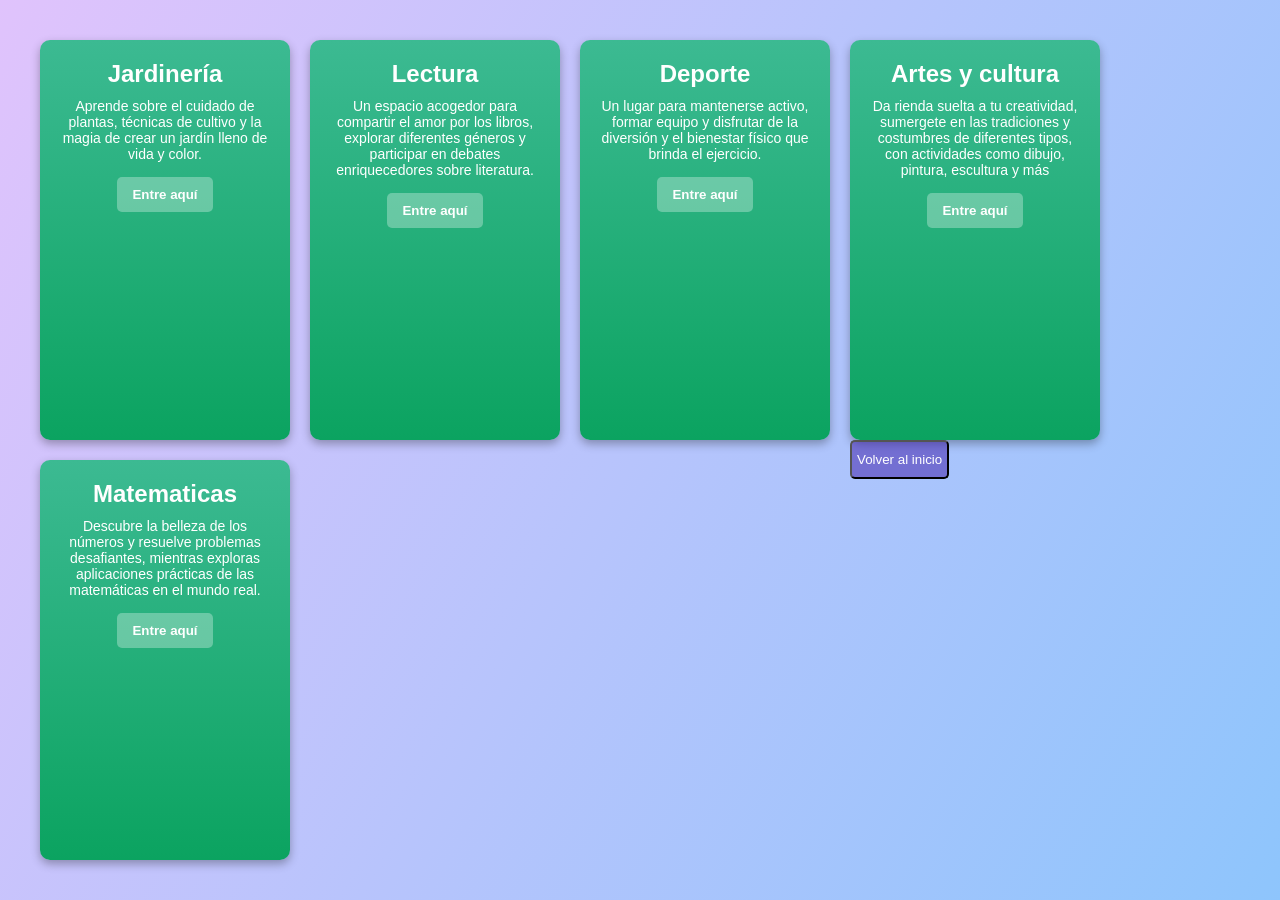
<file: clubles.html>
<!DOCTYPE html>
<html lang="en">
<head>
    <meta charset="UTF-8">
    <meta name="viewport" content="width=device-width, initial-scale=1.0">
    <title>clubes</title>
    <link rel="stylesheet" href="clube.css">
</head>
<body>

    <div class="secciones">
        <div class="carta">
            <h2>Jardinería</h2>
            <p>Aprende sobre el cuidado de plantas, técnicas de cultivo y la magia de crear un jardín lleno de vida y color.</p>
            <button>Entre aquí</button>
        </div>
        <div class="carta">
            <h2>Lectura</h2>
            <p>Un espacio acogedor para compartir el amor por los libros, 
            explorar diferentes géneros y participar en debates enriquecedores sobre literatura.</p>
            <button>Entre aquí</button>
        </div>
        <div class="carta">
            <h2>Deporte</h2>
            <p>Un lugar para mantenerse activo, formar equipo y disfrutar de la diversión y el bienestar físico que brinda el ejercicio.</p>
            <button>Entre aquí</button>
        </div>
        <div class="carta">
            <h2>Artes y cultura</h2>
            <p>Da rienda suelta a tu creatividad, sumergete en las tradiciones y costumbres de diferentes tipos, con actividades como dibujo, pintura, escultura y más</p>
            <button>Entre aquí</button>
        </div>
        <div class="carta">
            <h2>Matematicas</h2>
            <p>Descubre la belleza de los números y resuelve problemas desafiantes, mientras exploras aplicaciones prácticas de las matemáticas en el mundo real.</p>
            <button>Entre aquí</button>
        </div>
    </div>
    <div class="retun">
        <a href="Pagina.html">
            <button class="Volver">Volver al inicio</button>
          </a>
          </div>
</body>
</html>
</file>
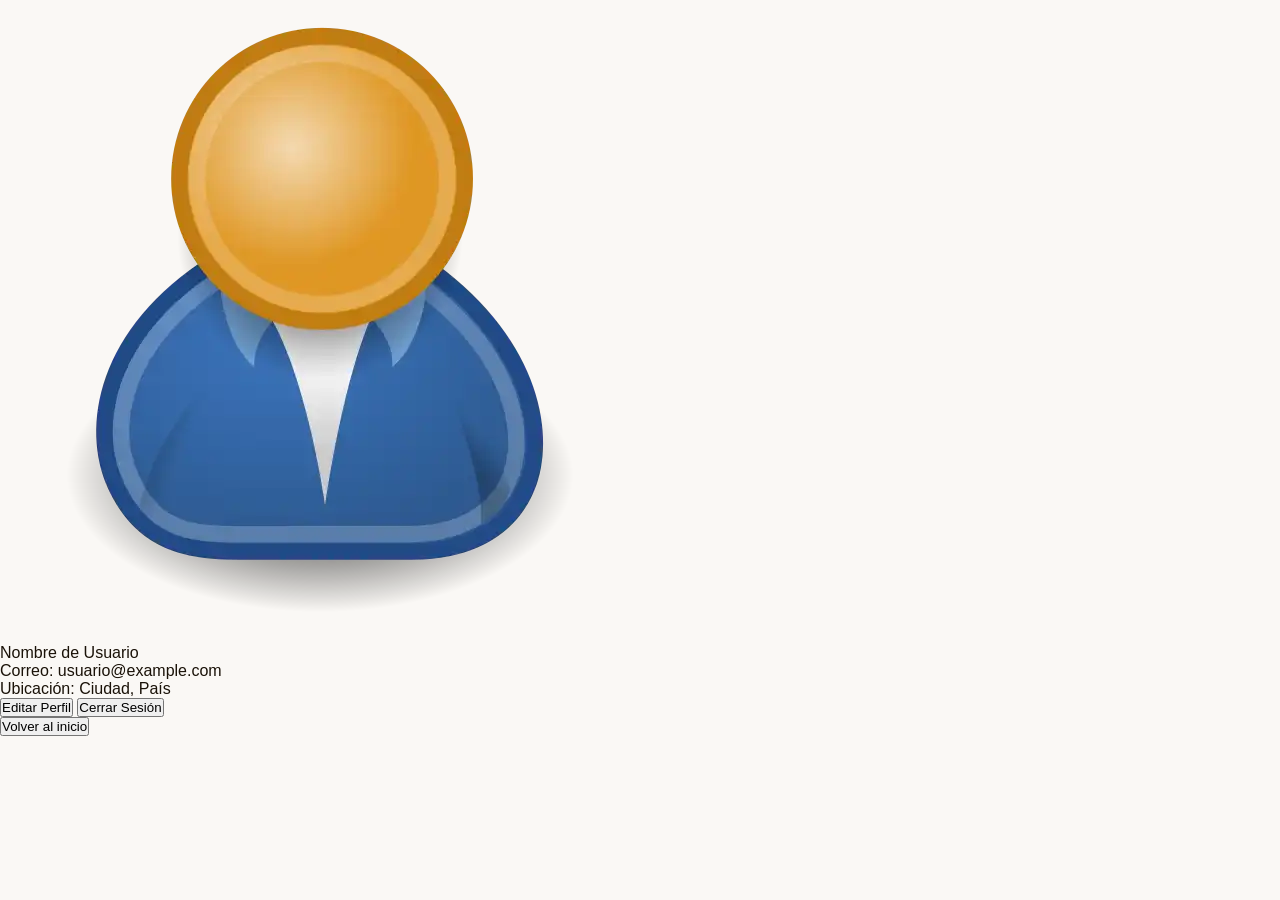
<file: Informacion.html>
<!DOCTYPE html>
<html lang="en">
<head>
    <meta charset="UTF-8">
    <meta name="viewport" content="width=device-width, initial-scale=1.0">
    <title>Perfil</title>
    <link rel="stylesheet" href="estilo.css">
</head>
<body> 

    <div class="profile-container">
        <img src="/imagen/image.webp" alt="Foto de perfil" class="profile-img">
        <div class="profile-name">Nombre de Usuario</div>
        <div class="profile-info">Correo: usuario@example.com</div>
        <div class="profile-info">Ubicación: Ciudad, País</div>
        <div class="profile-buttons">
            <button class="edit-btn">Editar Perfil</button>
            <button class="logout-btn">Cerrar Sesión</button>
        </div>
    </div>
    
    <div class="retun">
        <a href="Pagina.html">
            <button class="Volver">Volver al inicio</button>
          </a>
    
    
</div>
</body>
</html>
</file>
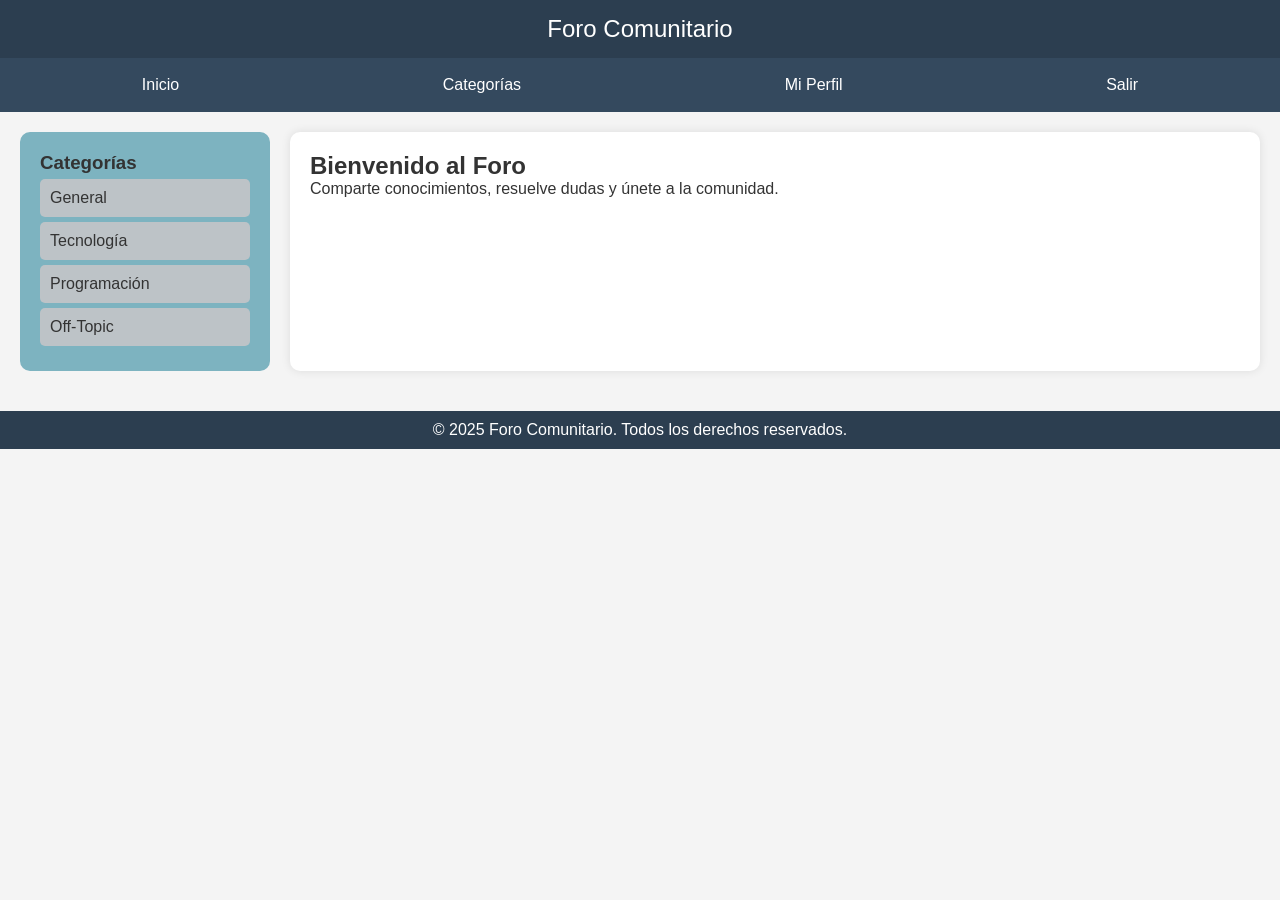
<file: prueb.html>
<html lang="es">
<head>
    <meta charset="UTF-8">
    <meta name="viewport" content="width=device-width, initial-scale=1.0">
    <title>Foro Comunitario</title>
    <style>
        * {
            margin: 0;
            padding: 0;
            box-sizing: border-box;
            font-family: Arial, sans-serif;
        }

        body {
            display: flex;
            flex-direction: column;
            background-color: #f4f4f4;
            color: #333;
        }

        header {
            background-color: #2c3e50;
            color: white;
            padding: 15px;
            text-align: center;
            font-size: 1.5rem;
        }

        nav {
            display: flex;
            justify-content: space-around;
            background-color: #34495e;
            padding: 10px;
        }

        nav a {
            color: white;
            text-decoration: none;
            padding: 8px 16px;
            transition: 0.3s;
        }

        nav a:hover {
            background-color: #1abc9c;
            border-radius: 5px;
        }

        .container {
            display: flex;
            flex-wrap: wrap;
            margin: 20px;
        }

        aside {
            flex: 1;
            max-width: 250px;
            background: #7db3c0;
            padding: 20px;
            border-radius: 10px;
        }

        aside ul {
            list-style: none;
        }

        aside ul li {
            padding: 10px;
            background: #bdc3c7;
            margin: 5px 0;
            border-radius: 5px;
            transition: 0.3s;
        }

        aside ul li:hover {
            background: #95a5a6;
        }

        main {
            flex: 3;
            background: white;
            padding: 20px;
            border-radius: 10px;
            box-shadow: 0 0 10px rgba(0, 0, 0, 0.1);
            margin-left: 20px;
        }

        footer {
            background: #2c3e50;
            color: white;
            text-align: center;
            padding: 10px;
            margin-top: 20px;
        }

        @media (max-width: 768px) {
            .container {
                flex-direction: column;
            }
            main {
                margin-left: 0;
                margin-top: 10px;
            }
        }
    </style>
</head>
<body>
    <header>
        Foro Comunitario
    </header>
    <nav>
        <a href="#">Inicio</a>
        <a href="#">Categorías</a>
        <a href="#">Mi Perfil</a>
        <a href="#">Salir</a>
    </nav>
    <div class="container">
        <aside>
            <h3>Categorías</h3>
            <ul>
                <li>General</li>
                <li>Tecnología</li>
                <li>Programación</li>
                <li>Off-Topic</li>
            </ul>
        </aside>
        <main>
            <h2>Bienvenido al Foro</h2>
            <p>Comparte conocimientos, resuelve dudas y únete a la comunidad.</p>
        </main>
    </div>
    <footer>
        &copy; 2025 Foro Comunitario. Todos los derechos reservados.
    </footer>
</body>
</html>
</file>
<file: clube.css>
* {
    margin: 0;
    padding: 0;
    box-sizing: border-box;
    font-family: Arial, sans-serif;
}

body {
    display: flex;
    justify-content: center;
    padding: 40px;
    background-image: linear-gradient(120deg, #e0c3fc 0%, #8ec5fc 100%);
    min-height: 100vh;
}

.secciones {
    display: grid;
    grid-template-columns: repeat(auto-fit, minmax(250px, 1fr));
    gap: 20px;
    max-width: 1200px;
    width: 100%;
}

.carta {
    background-image: linear-gradient(to top, #0ba360 0%, #3cba92 100%);
    backdrop-filter: blur(10px);
    padding: 20px;
    border-radius: 10px;
    text-align: center;
    color: white;
    box-shadow: 0 4px 10px rgba(0, 0, 0, 0.3);
    transition: transform 0.3s ease-in-out, box-shadow 0.3s;
}

.carta:hover {
    transform: scale(1.05);
    box-shadow: 0 8px 15px rgba(0, 0, 0, 0.4);
}

.carta h2 {
    margin-bottom: 10px;
}

.carta p {
    font-size: 14px;
    margin-bottom: 15px;
}

.carta button {
    background: rgba(255, 255, 255, 0.3);
    border: none;
    padding: 10px 15px;
    border-radius: 5px;
    cursor: pointer;
    color: white;
    font-weight: bold;
    transition: background 0.3s;
}

.carta button:hover {
    background: rgba(255, 255, 255, 0.6);
}

.Volver{
    background-color: #340ca175;
    color: white;
    padding: 10px 5px;
    border-radius: 5px;
    -webkit-border-radius: 5px;
    -moz-border-radius: 5px;
    -ms-border-radius: 5px;
    -o-border-radius: 5px;
    cursor: pointer;
}

.retun{
    width: 200px;
    height: 100px;
    position: relative;
    top: 400px;
    right: 250px;
    
}
</file>
<file: estilo.css>
:root {
  --primary: #E8520A;
  --primary-light: #FFF0E8;
  --accent: #2D9F5F;
  --accent-light: #E8F7EE;
  --gold: #F5A623;
  --bg: #FAF8F5;
  --surface: #FFFFFF;
  --text: #1A1208;
  --text-muted: #7A6E63;
  --border: rgba(0,0,0,0.08);
  --shadow: 0 4px 24px rgba(0,0,0,0.07), 0 1px 4px rgba(0,0,0,0.05);
  --shadow-hover: 0 12px 40px rgba(0,0,0,0.13), 0 4px 12px rgba(0,0,0,0.07);
  --shadow-premium: 0 20px 60px rgba(0,0,0,0.12), 0 4px 16px rgba(0,0,0,0.06);
  --radius-sm: 10px;
  --radius-md: 16px;
  --radius-lg: 22px;
  --bottom-nav-h: 72px;
  --glass-bg: rgba(255,255,255,0.75);
  --glass-border: rgba(255,255,255,0.5);
}

/* ── DARK MODE ── */
body.dark {
  --bg: #0F0F13;
  --surface: #1A1A22;
  --text: #F0EDE8;
  --text-muted: #8A8299;
  --border: rgba(255,255,255,0.08);
  --shadow: 0 4px 24px rgba(0,0,0,0.3), 0 1px 4px rgba(0,0,0,0.2);
  --shadow-hover: 0 12px 40px rgba(0,0,0,0.4), 0 4px 12px rgba(0,0,0,0.25);
  --shadow-premium: 0 20px 60px rgba(0,0,0,0.5), 0 4px 16px rgba(0,0,0,0.3);
  --primary-light: rgba(232,82,10,0.15);
  --accent-light: rgba(45,159,95,0.15);
  --glass-bg: rgba(20,20,30,0.8);
  --glass-border: rgba(255,255,255,0.08);
}

* { box-sizing: border-box; margin: 0; padding: 0; -webkit-tap-highlight-color: transparent; }
html { scroll-behavior: smooth; }

body {
  font-family: 'DM Sans', sans-serif;
  background: var(--bg);
  color: var(--text);
  min-height: 100vh;
  padding-bottom: var(--bottom-nav-h);
  overscroll-behavior-y: none;
}

/* ── HEADER GLASSMORPHISM ── */
header {
  display: flex;
  align-items: center;
  justify-content: space-between;
  padding: 10px 18px;
  background: var(--glass-bg);
  backdrop-filter: blur(16px) saturate(1.8);
  -webkit-backdrop-filter: blur(16px) saturate(1.8);
  position: sticky;
  top: 0;
  z-index: 100;
  border-bottom: 1px solid var(--glass-border);
  box-shadow: 0 2px 20px rgba(0,0,0,0.06);
  transition: background 0.3s, border-color 0.3s;
}

.header-right {
  display: flex;
  align-items: center;
  gap: 8px;
}

.header-logo {
  height: 38px;
  width: auto;
  object-fit: contain;
  display: block;
}

.avatar-btn {
  width: 36px;
  height: 36px;
  background: var(--primary-light);
  border-radius: 50%;
  border: none;
  display: flex;
  align-items: center;
  justify-content: center;
  cursor: pointer;
  color: var(--primary);
  font-size: 14px;
  transition: background 0.2s, transform 0.15s;
}
.avatar-btn:active { background: #fddcc8; transform: scale(0.92); }
.avatar-btn:focus-visible { outline: 2px solid var(--primary); outline-offset: 2px; }

/* ── DARK MODE TOGGLE ── */
.dark-toggle {
  width: 36px;
  height: 36px;
  border-radius: 50%;
  border: none;
  background: var(--primary-light);
  color: var(--primary);
  font-size: 15px;
  display: flex;
  align-items: center;
  justify-content: center;
  cursor: pointer;
  transition: background 0.2s, transform 0.2s;
  flex-shrink: 0;
}
.dark-toggle:active { transform: scale(0.88) rotate(20deg); }
.dark-toggle:focus-visible { outline: 2px solid var(--primary); outline-offset: 2px; }
body.dark .dark-toggle { background: rgba(232,82,10,0.18); }


/* =========================================
   Estilos por defecto (Para PC / Escritorio) 
   ========================================= */
.whatsapp-flotante {
  position: fixed;
  width: 60px;
  height: 60px;
  bottom: 40px; /* Distancia desde abajo en PC */
  right: 40px;  /* Distancia desde la derecha en PC */
  background-color: #25d366;
  color: #FFF;
  border-radius: 50px;
  text-align: center;
  font-size: 30px;
  box-shadow: 2px 2px 10px rgba(0, 0, 0, 0.3);
  z-index: 1000; 
  display: flex;
  justify-content: center;
  align-items: center;
  transition: all 0.3s ease;
}

.whatsapp-flotante:hover {
  background-color: #128c7e;
  transform: scale(1.1);
  box-shadow: 2px 2px 15px rgba(0, 0, 0, 0.4);
}

.whatsapp-icono {
  width: 35px;
  height: 35px;
  fill: currentColor;
}

/* =========================================
   Estilos para Móviles (Pantallas pequeñas) 
   ========================================= */
@media screen and (max-width: 768px) {
  .whatsapp-flotante {
    width: 55px; /* Un poco más pequeño en móvil */
    height: 55px;
    bottom: 90px; /* Más alto para no tapar tu barra de navegación inferior */
    right: 20px;  /* Un poco más pegado al borde derecho */
  }
  
  .whatsapp-icono {
    width: 30px; /* Ícono adaptado al nuevo tamaño */
    height: 30px;
  }
}


/* ── HERO CAROUSEL ── */
.hero-carousel {
  margin: 16px 16px 0;
  border-radius: var(--radius-lg);
  font-family: 'Gill Sans', 'Gill Sans MT', Calibri, 'Trebuchet MS', sans-serif;
  font-size: 5px;
  overflow: hidden;
  position: relative;
  height: 200px;
  user-select: none;
  
}

/* ═══════════════════════════════════════
   HERO CAROUSEL — VERSIÓN AMPLIADA PARA PC
   ═══════════════════════════════════════ */

/* Tablet / pantallas medianas */
@media (min-width: 768px) {
  .hero-carousel {
    height: 340px;
  }
  .hero-slide {
    padding: 0 40px;
  }
  .hero-content {
    padding: 32px 28px !important;
    max-width: 55%;
  }
  .hero-title {
    font-size: 36px !important;
    line-height: 1.1;
    margin-right: 100px;
  }
  .hero-sub {
    font-size: 15px !important;
    margin-bottom: 22px;
  }
  .hero-cta {
    font-size: 14px;
    padding: 10px 20px;
  }
  .hero-img-side {
    width: 300px !important;
    height: 300px !important;
    margin-right: 18px;
    border-radius: 22px;
    border: 3px solid rgba(255,255,255,0.25);
    box-shadow: 0 12px 40px rgba(0,0,0,0.5);
  }
  .hero-arrow {
    width: 38px;
    height: 38px;
    font-size: 14px;
  }
  .hero-dots {
    bottom: 14px;
  }
}

/* Desktop grande */
@media (min-width: 1024px) {
  .hero-carousel {
    height: 420px;
  }
  .hero-slide {
    padding: 0 60px;
  }
  .hero-content {
    padding: 44px 36px !important;
    max-width: 50%;
  }
  .hero-title {
    font-size: 46px !important;
    margin-bottom: 8px;
  }
  .hero-sub {
    font-size: 17px !important;
    margin-bottom: 28px;
  }
  .hero-img-side {
    width: 580px !important;
    height: 380px !important;
    margin-right: 50px;
    border-radius: 26px;
    border: 3px solid rgba(255,255,255,0.3);
    box-shadow: 0 16px 50px rgba(0,0,0,0.55);
  }
}

.hero-track {
  display: flex;
  height: 100%;
  transition: transform 0.5s cubic-bezier(0.4, 0, 0.2, 1);
  will-change: transform;
}

.hero-slide {
  flex-shrink: 0;
  width: 100%;
  height: 100%;
  position: relative;
  display: flex;
  align-items: center;
  overflow: hidden;
}

/* Blurred background from the image itself */
.hero-slide-bg {
  position: absolute;
  inset: 0;
  background-size: cover;
  background-position: center;
  filter: blur(20px) brightness(0.25) saturate(1.2);
  transform: scale(1.12);
  z-index: 0;
  
}

/* Left: text content */
.hero-content {
  position: relative;
  padding: 18px 16px 18px 20px;
  z-index: 2;
  flex: 1;
  min-width: 0;
}

/* Right: business image */
.hero-img-side {
  position: relative;
  z-index: 2;
  width: 140px;
  height: 140px;
  flex-shrink: 0;
  margin-right: 16px;
  border-radius: 16px;
  overflow: hidden;
  box-shadow: 0 8px 30px rgba(0,0,0,0.45);
  border: 2px solid rgba(255,255,255,0.2);
}

.hero-img-side img {
  width: 100%;
  height: 100%;
  object-fit: cover;
  display: block;
}

@media (max-width: 400px) {
  .hero-img-side { width: 110px; height: 110px; margin-right: 12px; }
  .hero-title { font-size: 20px !important; }
}

.hero-content {
  position: relative;
  padding: 22px 22px;
  z-index: 2;
  flex: 1;
}

.hero-tag {
  display: inline-flex;
  align-items: center;
  gap: 5px;
  background: rgba(255,255,255,0.22);
  color: #fff;
  font-size: 10px;
  font-weight: 700;
  padding: 4px 10px;
  border-radius: 20px;
  width: fit-content;
  margin-bottom: 10px;
  letter-spacing: 0.8px;
  text-transform: uppercase;
}

.hero-title {
  font-family: 'Syne', sans-serif;
  font-size: 23px;
  font-weight: 800;
  color: #fff;
  line-height: 1.15;
  margin-bottom: 5px;
}

.hero-sub {
  font-size: 12px;
  color: rgba(255,255,255,0.82);
  margin-bottom: 14px;
}

.hero-cta {
  display: inline-flex;
  align-items: center;
  gap: 5px;
  background: rgba(255,255,255,0.95);
  color: var(--primary);
  font-size: 12px;
  font-weight: 700;
  padding: 7px 14px;
  border-radius: 20px;
  cursor: pointer;
  border: none;
  font-family: 'DM Sans', sans-serif;
  transition: background 0.2s, transform 0.15s;
}
.hero-cta:active { transform: scale(0.95); background: #fff; }

/* Dots */
.hero-dots {
  position: absolute;
  bottom: 10px;
  left: 50%;
  transform: translateX(-50%);
  display: flex;
  gap: 5px;
  z-index: 10;
}

.hero-dot {
  width: 6px;
  height: 6px;
  border-radius: 3px;
  background: rgba(255,255,255,0.45);
  transition: width 0.35s, background 0.35s;
  cursor: pointer;
}

.hero-dot.active {
  width: 20px;
  background: #fff;
}

/* Progress bar */
.hero-progress {
  position: absolute;
  bottom: 0;
  left: 0;
  height: 3px;
  background: rgba(255,255,255,0.5);
  z-index: 10;
  border-radius: 0 2px 2px 0;
  animation: none;
}

@keyframes progressBar {
  from { width: 0%; }
  to   { width: 100%; }
}

/* Arrow buttons */
.hero-arrow {
  position: absolute;
  top: 50%;
  transform: translateY(-50%);
  z-index: 10;
  width: 30px;
  height: 30px;
  border-radius: 50%;
  background: rgba(255,255,255,0.22);
  border: 1px solid rgba(255,255,255,0.3);
  color: #fff;
  font-size: 11px;
  display: flex;
  align-items: center;
  justify-content: center;
  cursor: pointer;
  transition: background 0.2s;
}
.hero-arrow:hover { background: rgba(255,255,255,0.35); }
.hero-arrow.prev { left: 10px; }
.hero-arrow.next { right: 10px; }

/* ── SEARCH ── */
.search-wrap {
  padding: 16px 16px 8px;
  position: relative;
  display: flex;
  align-items: center;
  gap: 10px;
}

.search-wrap .search-icon {
  position: absolute;
  left: 28px;
  top: 50%;
  transform: translateY(-50%);
  color: var(--text-muted);
  font-size: 14px;
  pointer-events: none;
  margin-top: 4px;
}

.search-input {
  flex: 1;
  padding: 13px 50px 13px 42px;
  border-radius: var(--radius-md);
  border: 1.5px solid var(--border);
  background: var(--surface);
  font-family: 'DM Sans', sans-serif;
  font-size: 14px;
  color: var(--text);
  outline: none;
  transition: border-color 0.2s, box-shadow 0.2s;
  box-shadow: var(--shadow);
}

.search-input::placeholder { color: var(--text-muted); }
.search-input:focus {
  border-color: var(--primary);
  box-shadow: 0 0 0 3px rgba(232,82,10,0.12);
}

/* Voice button inside the input */
.voice-btn {
  position: absolute;
  right: 24px;
  top: 50%;
  transform: translateY(-50%);
  margin-top: 4px;
  width: 34px;
  height: 34px;
  border-radius: 50%;
  border: none;
  background: var(--primary);
  color: #fff;
  font-size: 14px;
  display: flex;
  align-items: center;
  justify-content: center;
  cursor: pointer;
  transition: background 0.2s, transform 0.15s, box-shadow 0.2s;
  box-shadow: 0 2px 8px rgba(232,82,10,0.35);
  z-index: 2;
}

.voice-btn:hover  { background: #c93e00; box-shadow: 0 4px 14px rgba(232,82,10,0.45); }
.voice-btn:active { transform: translateY(-50%) scale(0.92); }

/* Listening state */
.voice-btn.listening {
  background: #D93025;
  animation: voicePulse 1s ease-in-out infinite;
}

@keyframes voicePulse {
  0%, 100% { box-shadow: 0 0 0 0 rgba(217,48,37,0.5); }
  50%       { box-shadow: 0 0 0 8px rgba(217,48,37,0); }
}

/* Ripple ring while listening */
.voice-btn.listening::before {
  content: '';
  position: absolute;
  inset: -6px;
  border-radius: 50%;
  border: 2px solid rgba(217,48,37,0.4);
  animation: voiceRing 1s ease-out infinite;
}

@keyframes voiceRing {
  0%   { transform: scale(0.85); opacity:1; }
  100% { transform: scale(1.5);  opacity:0; }
}

/* ── CATEGORIES ── */
.section-header {
  display: flex;
  align-items: center;
  justify-content: space-between;
  padding: 12px 18px 8px;
}

.section-title {
  font-size: 15px;
  font-weight: 600;
  color: var(--text);
}

.section-link {
  font-size: 12px;
  color: var(--primary);
  font-weight: 600;
  cursor: pointer;
  border: none;
  background: none;
}

.categories {
  display: flex;
  gap: 10px;
  padding: 4px 16px 12px;
  overflow-x: auto;
  scrollbar-width: none;
  scroll-snap-type: x mandatory;
  -webkit-overflow-scrolling: touch;
}
.categories::-webkit-scrollbar { display: none; }

.category {
  display: flex;
  flex-direction: column;
  align-items: center;
  gap: 6px;
  cursor: pointer;
  flex-shrink: 0;
  min-width: 68px;
  transition: transform 0.2s;
  scroll-snap-align: center;
}
.category:active { transform: scale(0.94); }

.cat-icon {
  width: 54px;
  height: 54px;
  border-radius: var(--radius-sm);
  display: flex;
  align-items: center;
  justify-content: center;
  font-size: 20px;
  border: 2px solid transparent;
  animation: floatIcon 3s ease-in-out infinite;
}

@keyframes floatIcon {
  0%, 100% { transform: translateY(0px);   box-shadow: 0 4px 10px rgba(0,0,0,0.07); }
  50%       { transform: translateY(-6px); box-shadow: 0 10px 22px rgba(0,0,0,0.13); }
}

.categories .category:nth-child(1) .cat-icon { animation-delay: 0.0s; }
.categories .category:nth-child(2) .cat-icon { animation-delay: 0.35s; }
.categories .category:nth-child(3) .cat-icon { animation-delay: 0.70s; }
.categories .category:nth-child(4) .cat-icon { animation-delay: 1.05s; }
.categories .category:nth-child(5) .cat-icon { animation-delay: 1.40s; }
.categories .category:nth-child(6) .cat-icon { animation-delay: 1.75s; }

.category:active .cat-icon { animation-play-state: paused; }

.cat-label {
  font-size: 11px;
  font-weight: 600;
  color: var(--text-muted) black;
  text-align: center;
  transition: color 0.2s;
}

.category.active .cat-label { color: var(--primary); }
.category.active .cat-icon {
  border-color: var(--primary);
  box-shadow: 0 6px 16px rgba(232,82,10,0.2);
}

/* Category colors */
.cat-comida { background: #FFF0E8; color: #E8520A; }
.cat-salud   { background: #E8F7EE; color: #2D9F5F; }
.cat-servicios { background: #EEF0FF; color: #5B5FE8; }
.cat-belleza { background: #FCEEF6; color: #D94F8A; }
.cat-educacion { background: #FFFAE8; color: #C89A00; }
.cat-todos   { background: #F1EDE8; color: #5C4033; }
.cat-tecnologia { background: #f7f7f7; color:#05010c ; }
.cat-transporte { background: #b4dee7; color:#1d7398 ; }
.cat-moda { background: #ed9b9bd5; color:#fff3f3 ; }
.cat-discoteca { background: #c0abef; color:#1c054f ; }
.cat-profesionales { background: #ecc28e; color:#8a591d ; }

/* ── CARDS ── */
.cards-wrap { padding: 0 16px 8px; }

.cards {
  display: grid;
  grid-template-columns: repeat(2, 1fr);
  gap: 12px;
}

.card {
  background: var(--surface);
  border-radius: var(--radius-md);
  overflow: hidden;
  box-shadow: var(--shadow);
  border: 1px solid var(--border);
  cursor: pointer;
  transition: transform 0.25s, box-shadow 0.25s;
  animation: cardIn 0.35s ease both;
  position: relative;
}

@keyframes cardIn {
  from { opacity: 0; transform: translateY(14px); }
  to   { opacity: 1; transform: translateY(0); }
}

.card:active { transform: scale(0.97); }
.card:hover  { box-shadow: var(--shadow-hover); transform: translateY(-2px); }
.card:focus-visible { outline: 2px solid var(--primary); outline-offset: 2px; }

.card-img {
  width: 100%;
  height: 110px;
  object-fit: cover;
  display: block;
}

.card-img-placeholder {
  width: 100%;
  height: 110px;
  display: flex;
  align-items: center;
  justify-content: center;
  font-size: 36px;
}

.card-body { padding: 10px 12px 12px; }
.card-name { font-size: 13px; font-weight: 600; margin-bottom: 3px; line-height: 1.3; }
.card-desc { font-size: 11px; color: var(--text-muted); margin-bottom: 8px; }

.card-footer {
  display: flex;
  align-items: center;
  justify-content: flex-end;
}

.card-rating {
  display: flex;
  align-items: center;
  gap: 3px;
  font-size: 11px;
  font-weight: 600;
  color: var(--text-muted);
}

.card-rating i { color: var(--gold); font-size: 10px; }

.fav-btn {
  width: 28px;
  height: 28px;
  border-radius: 50%;
  border: none;
  background: #f4f4f4;
  display: flex;
  align-items: center;
  justify-content: center;
  cursor: pointer;
  font-size: 12px;
  color: #ccc;
  transition: all 0.2s;
  position: absolute;
  top: 8px;
  right: 8px;
  box-shadow: 0 1px 4px rgba(0,0,0,0.12);
}

.fav-btn.active { color: #E8520A; background: #fff3ee; }
.fav-btn:active { transform: scale(0.85); }
.fav-btn:focus-visible { outline: 2px solid var(--primary); outline-offset: 2px; }

@keyframes favPop {
  0%   { transform: scale(1); }
  30%  { transform: scale(1.5); }
  55%  { transform: scale(0.85); }
  75%  { transform: scale(1.2); }
  100% { transform: scale(1); }
}
.fav-btn.pop { animation: favPop 0.45s cubic-bezier(0.36,0.07,0.19,0.97); }

.badge {
  display: inline-flex;
  align-items: center;
  padding: 3px 7px;
  border-radius: 6px;
  font-size: 10px;
  font-weight: 600;
}

.badge-open  { background: var(--accent-light); color: var(--accent); }
.badge-close { background: #FEE8E8; color: #C0392B; }

/* ── DARK MODE TRANSITIONS ── */
body, header, .bottom-nav, .card, .modal, .search-input,
.noticia-card, .stat-chip, .profile-panel, .comunidad-sheet,
.envivo-sheet, .modal-extra-info, .service-tag, .cat-icon {
  transition: background 0.3s, color 0.3s, border-color 0.3s, box-shadow 0.3s;
}

/* ── SKELETON SCREENS ── */
.skeleton {
  background: var(--surface);
  border-radius: var(--radius-md);
  overflow: hidden;
  border: 1px solid var(--border);
  box-shadow: var(--shadow);
}

.skel-block {
  background: linear-gradient(90deg,
    var(--border) 25%,
    rgba(200,200,200,0.15) 50%,
    var(--border) 75%);
  background-size: 200% 100%;
  animation: skelShimmer 1.4s infinite;
  border-radius: 6px;
}

body.dark .skel-block {
  background: linear-gradient(90deg,
    rgba(255,255,255,0.05) 25%,
    rgba(255,255,255,0.1)  50%,
    rgba(255,255,255,0.05) 75%);
  background-size: 200% 100%;
}

@keyframes skelShimmer {
  0%   { background-position: 200% 0; }
  100% { background-position: -200% 0; }
}

.skel-img   { height: 110px; border-radius: 0; margin-bottom: 0; }
.skel-title { height: 14px; width: 70%; margin: 12px 12px 8px; }
.skel-desc  { height: 10px; width: 90%; margin: 0 12px 6px; }
.skel-desc2 { height: 10px; width: 60%; margin: 0 12px 12px; }

/* Empty state */
.empty {
  grid-column: 1 / -1;
  text-align: center;
  padding: 40px 20px;
  color: var(--text-muted);
}
.empty i { font-size: 40px; margin-bottom: 12px; opacity: 0.3; display: block; }
.empty p { font-size: 14px; }

/* ── MODAL ── */
.modal-overlay {
  position: fixed;
  inset: 0;
  background: rgba(0,0,0,0.55);
  display: none;
  align-items: flex-end;
  z-index: 500;
  backdrop-filter: blur(3px);
  -webkit-backdrop-filter: blur(3px);
}

.modal-overlay.open {
  display: flex;
  animation: overlayIn 0.2s ease;
}

@keyframes overlayIn {
  from { opacity: 0; }
  to   { opacity: 1; }
}

.modal {
  background: var(--surface);
  width: 100%;
  max-height: 90vh;
  border-radius: var(--radius-lg) var(--radius-lg) 0 0;
  overflow-y: auto;
  animation: slideUp 0.3s cubic-bezier(0.34,1.56,0.64,1);
}

@keyframes slideUp {
  from { transform: translateY(100%); }
  to   { transform: translateY(0); }
}

.modal-handle-row {
  display: flex;
  align-items: center;
  justify-content: center;
  position: relative;
  padding: 12px 16px 4px;
}

.modal-handle {
  width: 40px;
  height: 4px;
  background: #ddd;
  border-radius: 2px;
}

.modal-close-btn {
  position: absolute;
  right: 14px;
  top: 50%;
  transform: translateY(-50%);
  padding: 6px 14px;
  border-radius: 20px;
  border: 1.5px solid var(--border);
  background: var(--bg);
  color: var(--text-muted);
  font-size: 12px;
  font-weight: 700;
  font-family: 'DM Sans', sans-serif;
  cursor: pointer;
  letter-spacing: 0.3px;
  transition: background 0.25s, color 0.25s, border-color 0.25s, transform 0.15s, box-shadow 0.25s;
}

.modal-close-btn:hover {
  background: #FFE8E8;
  color: #D93025;
  border-color: rgba(217,48,37,0.3);
  transform: translateY(-50%) scale(1.05);
  box-shadow: 0 0 0 3px rgba(217,48,37,0.1);
}

.modal-close-btn:active {
  transform: translateY(-50%) scale(0.96);
}

.modal-img {
  width: 100%;
  height: 200px;
  object-fit: cover;
  display: block;
}

.modal-img-placeholder {
  width: 100%;
  height: 200px;
  display: flex;
  align-items: center;
  justify-content: center;
  font-size: 60px;
}

.modal-body { padding: 18px 20px 30px; }
.modal-title { font-family: Arial, Helvetica, sans-serif; font-size: 22px; font-weight: 800; margin-bottom: 4px; }
.modal-cat { font-size: 12px; font-weight: 600; color: var(--primary); text-transform: uppercase; letter-spacing: 0.5px; margin-bottom: 10px; }
.modal-desc { font-size: 14px; color: var(--text-muted); line-height: 1.6; margin-bottom: 18px; }

.modal-stats {
  display: flex;
  gap: 12px;
  margin-bottom: 18px;
}

.stat-chip {
  flex: 1;
  background: var(--bg);
  border-radius: var(--radius-sm);
  padding: 10px;
  text-align: center;
}

.stat-chip .val { font-size: 16px; font-weight: 700; color: var(--text); }
.stat-chip .lbl { font-size: 10px; color: var(--text-muted); margin-top: 2px; }

.modal-actions {
  display: flex;
  gap: 10px;
  margin-bottom: 22px;
}

.btn {
  flex: 1;
  padding: 13px 10px;
  border-radius: var(--radius-sm);
  border: none;
  font-family: 'DM Sans', sans-serif;
  font-size: 13px;
  font-weight: 600;
  cursor: pointer;
  display: flex;
  align-items: center;
  justify-content: center;
  gap: 6px;
  transition: opacity 0.15s, transform 0.15s;
  text-decoration: none;
}

.btn:active { opacity: 0.8; transform: scale(0.97); }
.btn-whatsapp { background: #25D366; color: #fff; }
.btn-location { background: var(--primary); color: #fff; }
.btn-social   { background: #E1306C; color: #fff; }

/* Stars */
.stars-section { margin-bottom: 20px; }
.stars-section h4 { font-size: 14px; font-weight: 600; margin-bottom: 10px; }
.stars { display: flex; gap: 6px; margin-bottom: 6px; }
.stars i { font-size: 24px; color: #ddd; cursor: pointer; transition: color 0.15s, transform 0.15s; }
.stars i:hover, .stars i.lit { color: var(--gold); transform: scale(1.2); }
.rating-text { font-size: 12px; color: var(--text-muted); }

/* Map placeholder */
.map-placeholder {
  height: 130px;
  background: linear-gradient(135deg, #e8f4f8, #d4e8f0);
  border-radius: var(--radius-sm);
  display: flex;
  flex-direction: column;
  align-items: center;
  justify-content: center;
  gap: 6px;
  color: #6B99B0;
  font-size: 13px;
  font-weight: 500;
  transition: background 0.2s, transform 0.15s, box-shadow 0.2s;
  border: 1.5px solid rgba(107,153,176,0.2);
}

.map-placeholder i { font-size: 28px; }

a:hover .map-placeholder {
  background: linear-gradient(135deg, #d4ebf5, #bddaeb);
  transform: translateY(-2px);
  box-shadow: 0 6px 18px rgba(107,153,176,0.25);
  color: #1A5EBF;
  border-color: rgba(26,94,191,0.3);
}

/* ── BOTTOM NAV ── */
.bottom-nav {
  position: fixed;
  bottom: 0;
  width: 100%;
  height: var(--bottom-nav-h);
  background: var(--glass-bg);
  backdrop-filter: blur(16px) saturate(1.8);
  -webkit-backdrop-filter: blur(16px) saturate(1.8);
  display: flex;
  align-items: center;
  justify-content: space-around;
  border-top: 1px solid var(--glass-border);
  z-index: 100;
  padding-bottom: env(safe-area-inset-bottom, 0);
  transition: background 0.3s;
}

.nav-item {
  display: flex;
  flex-direction: column;
  align-items: center;
  gap: 4px;
  cursor: pointer;
  padding: 6px 14px;
  border-radius: var(--radius-sm);
  transition: color 0.2s;
  border: none;
  background: none;
  color: var(--text-muted);
  font-family: 'DM Sans', sans-serif;
  position: relative;
}

.nav-item span { font-size: 10px; font-weight: 600; }
.nav-item i { font-size: 18px; transition: transform 0.25s; }
.nav-item.active { color: var(--primary); }
.nav-item.active i { color: var(--primary); transform: translateY(-3px); }
.nav-item:focus-visible { outline: 2px solid var(--primary); outline-offset: 2px; border-radius: 8px; }

/* Floating indicator pill */
.nav-item.active::before {
  content: '';
  position: absolute;
  top: -1px;
  left: 50%;
  transform: translateX(-50%);
  width: 32px;
  height: 3px;
  background: var(--primary);
  border-radius: 0 0 4px 4px;
  animation: navPill 0.25s ease;
}

@keyframes navPill {
  from { width: 0; opacity: 0; }
  to   { width: 32px; opacity: 1; }
}

/* ── BOTÓN DESTACADO OPORTUNIDADES (BRILLO Y LLAMADO DE ATENCIÓN) ── */
#navOportunidades {
  padding: 6px 10px;
  border-radius: 12px;
  background: rgba(232, 82, 10, 0.08);
  border: 1px solid rgba(232, 82, 10, 0.28);
  color: var(--primary);
  position: relative;
  transition: all 0.25s ease;
  animation: navOpGlow 2.8s ease-in-out infinite;
}

#navOportunidades span {
  font-weight: 700;
  white-space: nowrap;
}

/* Ráfaga / barrido de brillo diagonal */
#navOportunidades::after {
  content: '';
  position: absolute;
  inset: 0;
  border-radius: inherit;
  background: linear-gradient(
    110deg,
    transparent 20%,
    rgba(255, 255, 255, 0.65) 45%,
    rgba(255, 240, 220, 0.9) 50%,
    rgba(255, 255, 255, 0.65) 55%,
    transparent 80%
  );
  background-size: 250% 100%;
  background-repeat: no-repeat;
  background-position: 200% 0;
  pointer-events: none;
  animation: navOpShine 3.2s cubic-bezier(0.4, 0, 0.2, 1) infinite;
}

/* Destello y micro-pulsación en el icono de maletín */
#navOportunidades:not(.active) i {
  animation: navOpIconPulse 3.2s ease-in-out infinite;
}

/* Modo oscuro */
body.dark #navOportunidades {
  background: rgba(232, 82, 10, 0.16);
  border-color: rgba(232, 82, 10, 0.45);
}

body.dark #navOportunidades::after {
  background: linear-gradient(
    110deg,
    transparent 20%,
    rgba(255, 255, 255, 0.45) 45%,
    rgba(255, 215, 170, 0.8) 50%,
    rgba(255, 255, 255, 0.45) 55%,
    transparent 80%
  );
  background-size: 250% 100%;
  background-repeat: no-repeat;
}

/* Estado activo: cuando el usuario ya está viendo Oportunidades */
#navOportunidades.active {
  background: rgba(232, 82, 10, 0.14);
  border-color: rgba(232, 82, 10, 0.4);
  box-shadow: 0 0 12px rgba(232, 82, 10, 0.35);
  animation: none;
}

#navOportunidades.active::after {
  display: none;
}

#navOportunidades.active i {
  animation: none;
  filter: drop-shadow(0 0 4px rgba(232, 82, 10, 0.5));
}

/* Animaciones del efecto de brillo */
@keyframes navOpGlow {
  0%, 100% {
    box-shadow: 0 0 4px rgba(232, 82, 10, 0.25), 0 0 0 1px rgba(232, 82, 10, 0.15);
  }
  50% {
    box-shadow: 0 0 16px rgba(232, 82, 10, 0.55), 0 0 26px rgba(232, 82, 10, 0.25), 0 0 0 1px rgba(232, 82, 10, 0.4);
  }
}

@keyframes navOpShine {
  0% {
    background-position: 200% 0;
    opacity: 0;
  }
  8% {
    opacity: 1;
  }
  42% {
    background-position: -150% 0;
    opacity: 1;
  }
  48%, 100% {
    background-position: -150% 0;
    opacity: 0;
  }
}

@keyframes navOpIconPulse {
  0%, 42%, 100% {
    transform: scale(1);
    filter: drop-shadow(0 0 2px rgba(232, 82, 10, 0.3));
  }
  20% {
    transform: scale(1.18);
    filter: drop-shadow(0 0 8px rgba(232, 82, 10, 0.95)) drop-shadow(0 0 12px rgba(255, 215, 120, 0.85));
  }
  30% {
    transform: scale(1.05);
  }
}

/* ── LOGIN / PROFILE MODAL ── */
.profile-overlay {
  position: fixed;
  inset: 0;
  background: rgba(0,0,0,0.5);
  display: none;
  align-items: flex-start;
  justify-content: flex-end;
  z-index: 900;
  backdrop-filter: blur(4px);
  -webkit-backdrop-filter: blur(4px);
}
.profile-overlay.open { display: flex; animation: overlayIn 0.2s ease; }

.profile-panel {
  background: var(--surface);
  width: 88%;
  max-width: 340px;
  margin-top: 64px;
  margin-right: 12px;
  border-radius: var(--radius-lg);
  overflow: hidden;
  box-shadow: 0 20px 60px rgba(0,0,0,0.25);
  animation: dropIn 0.3s cubic-bezier(0.34,1.4,0.64,1);
}

@keyframes dropIn {
  from { opacity:0; transform: translateY(-20px) scale(0.95); }
  to   { opacity:1; transform: translateY(0) scale(1); }
}

.profile-header {
  background: linear-gradient(135deg, #E8520A, #F5A623);
  padding: 28px 20px 20px;
  text-align: center;
  position: relative;
}

.profile-avatar-big {
  width: 68px;
  height: 68px;
  background: rgba(255,255,255,0.25);
  border: 3px solid rgba(255,255,255,0.6);
  border-radius: 50%;
  display: flex;
  align-items: center;
  justify-content: center;
  margin: 0 auto 10px;
  font-size: 28px;
  color: #fff;
}

.profile-header h3 { color:#fff; font-size:17px; font-family:'Syne',sans-serif; margin-bottom:2px; }
.profile-header p  { color:rgba(255,255,255,0.8); font-size:12px; }

.profile-close-btn {
  position: absolute;
  top: 12px; right: 12px;
  width: 28px; height: 28px;
  border-radius: 50%;
  border: none;
  background: rgba(255,255,255,0.2);
  color: #fff;
  font-size: 12px;
  display: flex; align-items:center; justify-content:center;
  cursor: pointer;
}

/* Login form */
.login-form { padding: 22px 20px 24px; }
.login-form h4 { font-size:15px; font-weight:700; margin-bottom:16px; color:var(--text); }

.form-group { margin-bottom: 14px; }
.form-group label { font-size:11px; font-weight:600; color:var(--text-muted); display:block; margin-bottom:5px; text-transform:uppercase; letter-spacing:0.5px; }
.form-group input {
  width:100%; padding:12px 14px;
  border:1.5px solid var(--border);
  border-radius: var(--radius-sm);
  font-family:'DM Sans',sans-serif;
  font-size:14px; color:var(--text);
  background: var(--bg);
  outline:none;
  transition: border-color 0.2s;
}
.form-group input:focus { border-color:var(--primary); background:#fff; }

.login-btn-main {
  width:100%; padding:13px;
  background: var(--primary);
  color:#fff; border:none;
  border-radius: var(--radius-sm);
  font-family:'DM Sans',sans-serif;
  font-size:14px; font-weight:700;
  cursor:pointer;
  transition: opacity 0.2s;
  margin-top:4px;
}
.login-btn-main:active { opacity:0.85; }

.login-divider {
  display:flex; align-items:center; gap:10px;
  margin:16px 0;
  color:var(--text-muted); font-size:12px;
}
.login-divider::before, .login-divider::after {
  content:''; flex:1; height:1px; background:var(--border);
}

.social-login { display:flex; gap:10px; margin-bottom:16px; }
.social-btn {
  flex:1; padding:11px; border-radius:var(--radius-sm);
  border:1.5px solid var(--border);
  background:#fff; cursor:pointer;
  display:flex; align-items:center; justify-content:center; gap:6px;
  font-family:'DM Sans',sans-serif; font-size:13px; font-weight:600;
  color:var(--text); transition:background 0.15s;
}
.social-btn:active { background:var(--bg); }
.social-btn.google i { color:#EA4335; }
.social-btn.facebook i { color:#1877F2; }

.register-link { text-align:center; font-size:12px; color:var(--text-muted); }
.register-link a { color:var(--primary); font-weight:700; cursor:pointer; text-decoration:none; }

/* ── ÚLTIMO MINUTO (NEWS FEED) ── */
.noticias-section { padding: 6px 16px 16px; }

.noticia-card {
  background: var(--surface);
  border-radius: var(--radius-md);
  border: 1px solid var(--border);
  padding: 14px 16px;
  margin-bottom: 10px;
  display: flex;
  gap: 12px;
  align-items: flex-start;
  box-shadow: var(--shadow);
  opacity: 0;
  transform: translateX(-28px);
  transition: opacity 0.45s ease, transform 0.45s ease;
  border-left: 4px solid transparent;
  cursor: pointer;
}

.noticia-card.visible {
  opacity: 1;
  transform: translateX(0);
}

.noticia-card.oferta    { border-left-color: #E8520A; }
.noticia-card.noticia   { border-left-color: #3FA9F5; }
.noticia-card.empleo    { border-left-color: #2D9F5F; }
.noticia-card.evento    { border-left-color: #B07FEB; }
.noticia-card.capacitacion { border-left-color: #F5A623; }

.noticia-icon {
  width: 36px; height: 36px;
  border-radius: 10px;
  display: flex; align-items:center; justify-content:center;
  font-size: 16px; flex-shrink: 0;
}

.noticia-card.oferta .noticia-icon      { background:#FFF0E8; color:#E8520A; }
.noticia-card.noticia .noticia-icon     { background:#E6F1FB; color:#1A5EBF; }
.noticia-card.empleo .noticia-icon      { background:#E8F7EE; color:#1B7F4F; }
.noticia-card.evento .noticia-icon      { background:#F3EEFF; color:#6B3FA0; }
.noticia-card.capacitacion .noticia-icon { background:#FFFAE8; color:#C89A00; }

.noticia-body { flex:1; min-width:0; }

.noticia-tag {
  font-size: 9px; font-weight:800;
  text-transform:uppercase; letter-spacing:0.8px;
  margin-bottom:4px;
}

.noticia-card.oferta .noticia-tag       { color:#E8520A; }
.noticia-card.noticia .noticia-tag      { color:#1A5EBF; }
.noticia-card.empleo .noticia-tag       { color:#1B7F4F; }
.noticia-card.evento .noticia-tag       { color:#6B3FA0; }
.noticia-card.capacitacion .noticia-tag { color:#C89A00; }

.noticia-title { font-size:14px; font-weight:600; line-height:1.3; margin-bottom:4px; color:var(--text); }
.noticia-meta  { font-size:11px; color:var(--text-muted); }

/* ── COMUNIDAD PANEL ── */
.comunidad-panel {
  position: fixed;
  inset: 0;
  background: rgba(0,0,0,0.5);
  display: none;
  align-items: flex-end;
  z-index: 500;
  backdrop-filter: blur(3px);
}
.comunidad-panel.open { display:flex; animation: overlayIn 0.2s ease; }

.comunidad-sheet {
  background: var(--surface);
  width:100%;
  border-radius: var(--radius-lg) var(--radius-lg) 0 0;
  padding: 0 0 30px;
  animation: slideUp 0.3s cubic-bezier(0.34,1.4,0.64,1);
  max-height: 80vh;
  overflow-y: auto;
}

.comunidad-header {
  padding: 14px 20px 12px;
  border-bottom: 1px solid var(--border);
  display: flex;
  align-items:center;
  justify-content: space-between;
}

.comunidad-header h3 { font-family:'Syne',sans-serif; font-size:18px; font-weight:800; }

.close-sheet-btn {
  width:30px; height:30px; border-radius:50%;
  border:none; background:var(--bg);
  color:var(--text-muted); font-size:13px;
  display:flex; align-items:center; justify-content:center; cursor:pointer;
}

.comunidad-grid {
  display: grid;
  grid-template-columns: 1fr 1fr;
  gap: 12px;
  padding: 18px 16px;
}

.comunidad-card {
  border-radius: var(--radius-md);
  padding: 18px 14px;
  display:flex; flex-direction:column; align-items:flex-start;
  gap:8px; cursor:pointer;
  border:1.5px solid transparent;
  transition: transform 0.2s, box-shadow 0.2s;
}
.comunidad-card:active { transform:scale(0.96); }

.comunidad-card .cc-icon { font-size:28px; }
.comunidad-card .cc-title { font-size:14px; font-weight:700; }
.comunidad-card .cc-sub   { font-size:11px; opacity:0.75; }

.cc-empleo     { background:#E8F7EE; color:#1B7F4F; }
.cc-cultura    { background:#F3EEFF; color:#6B3FA0; }
.cc-educacion  { background:#FFFAE8; color:#C89A00; }
.cc-eventos    { background:#FFF0E8; color:#E8520A; }
.cc-deporte    { background:#E6F1FB; color:#1A5EBF; }
.cc-voluntario { background:#FCEEF6; color:#D94F8A; }

/* ── EN VIVO PANEL ── */
.envivo-panel {
  position: fixed;
  inset: 0;
  background: rgba(0,0,0,0.5);
  display: none;
  align-items: flex-end;
  z-index: 500;
  backdrop-filter: blur(3px);
}
.envivo-panel.open { display:flex; animation: overlayIn 0.2s ease; }

.envivo-sheet {
  background: var(--surface);
  width:100%;
  border-radius: var(--radius-lg) var(--radius-lg) 0 0;
  padding: 0 0 30px;
  animation: slideUp 0.3s cubic-bezier(0.34,1.4,0.64,1);
  max-height: 80vh;
  overflow-y: auto;
}

.envivo-header {
  padding: 14px 20px 12px;
  border-bottom: 1px solid var(--border);
  display:flex; align-items:center; gap:10px; justify-content:space-between;
}
.envivo-header h3 { font-family:'Syne',sans-serif; font-size:18px; font-weight:800; display:flex; align-items:center; gap:8px; }

.live-dot {
  width:10px; height:10px; border-radius:50%;
  background:#E8350A;
  animation: livePulse 1.2s ease-in-out infinite;
  display:inline-block;
}
@keyframes livePulse {
  0%,100% { box-shadow: 0 0 0 0 rgba(232,53,10,0.5); }
  50%      { box-shadow: 0 0 0 6px rgba(232,53,10,0); }
}

.envivo-list { padding: 14px 16px; display:flex; flex-direction:column; gap:12px; }

.envivo-card {
  border-radius: var(--radius-md);
  overflow:hidden;
  border:1px solid var(--border);
  cursor:pointer;
  transition: transform 0.2s;
}
.envivo-card:active { transform:scale(0.98); }

.envivo-thumb {
  height: 110px;
  display:flex; align-items:center; justify-content:center;
  position:relative;
  font-size:44px;
}

.envivo-badge {
  position:absolute; top:8px; left:8px;
  background:#E8350A; color:#fff;
  font-size:9px; font-weight:800;
  padding:3px 8px; border-radius:6px;
  letter-spacing:0.8px;
  display:flex; align-items:center; gap:4px;
}

.envivo-viewers {
  position:absolute; bottom:8px; right:8px;
  background:rgba(0,0,0,0.55); color:#fff;
  font-size:10px; font-weight:600;
  padding:3px 8px; border-radius:6px;
}

.envivo-info { padding:10px 12px 12px; }
.envivo-name { font-size:13px; font-weight:700; margin-bottom:2px; }
.envivo-desc { font-size:11px; color:var(--text-muted); }

/* ── REAL CARD IMAGE ── */
.card-img-real {
  width: 100%;
  height: 110px;
  object-fit: cover;
  display: block;
}

.cards.list-view .card-img-real {
  width: 90px;
  height: 90px;
  flex-shrink: 0;
  object-fit: cover;
}

/* ── REAL MODAL HEADER IMAGE ── */
.modal-img-wrap-real {
  width: 100%;
  height: 220px;
  display: flex;
  align-items: center;
  justify-content: center;
  overflow: hidden;
  position: relative;
}

/* Blurred background layer */
.modal-img-wrap-real::before {
  content: '';
  position: absolute;
  inset: 0;
  background-image: var(--modal-img-src);
  background-size: cover;
  background-position: center;
  filter: blur(16px) brightness(0.5) saturate(1.4);
  transform: scale(1.1);
  z-index: 0;
}

.modal-img-real {
  position: relative;
  z-index: 1;
  max-width: 100%;
  max-height: 210px;
  width: auto;
  height: auto;
  object-fit: contain;
  display: block;
  border-radius: 4px;
  filter: drop-shadow(0 4px 20px rgba(0,0,0,0.4));
}

/* ── EXTRA BUSINESS INFO ── */
.modal-extra-info {
  background: var(--bg);
  border-radius: var(--radius-sm);
  padding: 12px 14px;
  margin-bottom: 16px;
  display: flex;
  flex-direction: column;
  gap: 10px;
}

.info-row {
  display: flex;
  align-items: center;
  gap: 10px;
  font-size: 13px;
  color: var(--text);
}

.info-row i {
  width: 18px;
  text-align: center;
  font-size: 14px;
  color: var(--primary);
  flex-shrink: 0;
}

.info-row i.fab.fa-whatsapp  { color: #25D366; }
.info-row i.fab.fa-facebook  { color: #1877F2; }
.info-row i.fab.fa-instagram { color: #E1306C; }

/* ── SERVICES TAGS ── */
.services-title {
  font-size: 14px;
  font-weight: 600;
  margin-bottom: 10px;
  color: var(--text);
}

.services-tags {
  display: flex;
  flex-wrap: wrap;
  gap: 7px;
}

.service-tag {
  background: var(--primary-light);
  color: var(--primary);
  font-size: 11px;
  font-weight: 600;
  padding: 5px 11px;
  border-radius: 20px;
  border: 1px solid rgba(232,82,10,0.18);
}

/* ── GALLERY ── */
.gallery-title {
  font-size: 14px;
  font-weight: 600;
  margin-bottom: 10px;
  color: var(--text);
}

.gallery-strip {
  display: flex;
  gap: 8px;
  overflow-x: auto;
  scrollbar-width: none;
  padding-bottom: 4px;
}
.gallery-strip::-webkit-scrollbar { display: none; }

.gallery-video-thumb {
  width: 100%;
  height: 100%;
  object-fit: cover;
  display: block;
  pointer-events: none;
}

.gallery-thumb {
  position: relative;
  flex-shrink: 0;
  width: 100px;
  height: 100px;
  border-radius: var(--radius-sm);
  overflow: hidden;
  cursor: pointer;
  border: 1.5px solid var(--border);
}

.gallery-thumb img {
  width: 100%;
  height: 100%;
  object-fit: cover;
  display: block;
  transition: transform 0.3s;
}

.gallery-thumb-overlay {
  position: absolute;
  inset: 0;
  background: rgba(0,0,0,0);
  display: flex;
  align-items: center;
  justify-content: center;
  color: #fff;
  font-size: 18px;
  opacity: 0;
  transition: all 0.25s;
}

.gallery-thumb:hover img                { transform: scale(1.08); }
.gallery-thumb:hover .gallery-thumb-overlay {
  background: rgba(0,0,0,0.38);
  opacity: 1;
}

/* ── LIGHTBOX (INSTAGRAM SEQUENTIAL VIEWER) ── */
.lightbox {
  position: fixed;
  inset: 0;
  background: rgba(0,0,0,0.95);
  backdrop-filter: blur(10px);
  -webkit-backdrop-filter: blur(10px);
  display: none;
  flex-direction: column;
  align-items: center;
  justify-content: center;
  z-index: 2000;
  padding: 16px;
  user-select: none;
}

.lightbox.open {
  display: flex;
  animation: overlayIn 0.2s ease;
}

.lightbox-top-bar {
  position: absolute;
  top: 16px;
  left: 16px;
  right: 16px;
  display: flex;
  justify-content: space-between;
  align-items: center;
  z-index: 2005;
  pointer-events: auto;
}

.lightbox-counter {
  background: rgba(0,0,0,0.6);
  color: #fff;
  font-size: 13px;
  font-weight: 600;
  padding: 6px 14px;
  border-radius: 20px;
  backdrop-filter: blur(6px);
  letter-spacing: 0.5px;
  border: 1px solid rgba(255,255,255,0.15);
}

.lightbox-close {
  width: 40px;
  height: 40px;
  border-radius: 50%;
  border: 1px solid rgba(255,255,255,0.2);
  background: rgba(255,255,255,0.15);
  color: #fff;
  font-size: 17px;
  display: flex;
  align-items: center;
  justify-content: center;
  cursor: pointer;
  transition: all 0.2s ease;
}
.lightbox-close:hover {
  background: rgba(255,255,255,0.3);
  transform: scale(1.08);
}

.lightbox-stage {
  position: relative;
  max-width: 94vw;
  max-height: 78vh;
  display: flex;
  align-items: center;
  justify-content: center;
  touch-action: pan-y;
  z-index: 2002;
}

.lightbox-media {
  max-width: 90vw;
  max-height: 74vh;
  border-radius: var(--radius-sm);
  object-fit: contain;
  box-shadow: 0 20px 60px rgba(0,0,0,0.6);
  animation: zoomIn 0.25s cubic-bezier(0.34,1.3,0.64,1);
  display: block;
}

.lightbox-nav-btn {
  position: absolute;
  top: 50%;
  transform: translateY(-50%);
  width: 48px;
  height: 48px;
  border-radius: 50%;
  border: 1px solid rgba(255,255,255,0.2);
  background: rgba(255,255,255,0.16);
  backdrop-filter: blur(8px);
  -webkit-backdrop-filter: blur(8px);
  color: #fff;
  font-size: 20px;
  display: flex;
  align-items: center;
  justify-content: center;
  cursor: pointer;
  transition: all 0.2s cubic-bezier(0.2, 0.8, 0.2, 1);
  z-index: 2004;
  box-shadow: 0 4px 16px rgba(0,0,0,0.4);
}
.lightbox-nav-btn:hover {
  background: rgba(255,255,255,0.35);
  transform: translateY(-50%) scale(1.1);
}
.lightbox-nav-btn:active {
  transform: translateY(-50%) scale(0.95);
}
.lightbox-nav-btn.prev { left: 16px; }
.lightbox-nav-btn.next { right: 16px; }

.lightbox-dots {
  position: absolute;
  bottom: 20px;
  left: 0;
  right: 0;
  display: flex;
  justify-content: center;
  align-items: center;
  gap: 7px;
  z-index: 2004;
}

.lightbox-dot {
  width: 7px;
  height: 7px;
  border-radius: 50%;
  background: rgba(255,255,255,0.35);
  cursor: pointer;
  transition: all 0.25s ease;
}

.lightbox-dot.active {
  background: var(--primary);
  width: 22px;
  border-radius: 4px;
}

.modal-img-badge {
  position: absolute;
  bottom: 12px;
  right: 12px;
  background: rgba(0,0,0,0.65);
  color: #fff;
  font-size: 11px;
  font-weight: 600;
  padding: 4px 10px;
  border-radius: 16px;
  backdrop-filter: blur(6px);
  display: flex;
  align-items: center;
  gap: 5px;
  border: 1px solid rgba(255,255,255,0.15);
}

.gallery-badge-count {
  display: inline-block;
  background: var(--primary-light);
  color: var(--primary);
  font-size: 11px;
  font-weight: 700;
  padding: 2px 7px;
  border-radius: 12px;
}

@media (max-width: 600px) {
  .lightbox-nav-btn {
    width: 38px;
    height: 38px;
    font-size: 16px;
  }
  .lightbox-nav-btn.prev { left: 8px; }
  .lightbox-nav-btn.next { right: 8px; }
}

@keyframes zoomIn {
  from { transform: scale(0.85); opacity:0; }
  to   { transform: scale(1);    opacity:1; }
}

/* ── PERFIL FIREBASE & LOGIN PANEL ── */

.profile-panel {
  /* Asegúrate de que el contenedor principal tenga un buen diseño */
  background: var(--surface, #ffffff);
  border-radius: var(--radius-lg, 24px);
  box-shadow: var(--shadow-lg, 0 10px 40px rgba(0,0,0,0.1));
  width: 90%;
  max-width: 380px;
  overflow: hidden;
  position: relative;
  display: flex;
  flex-direction: column;
}

.profile-header {
  background: var(--primary, #4A90E2); /* Fondo de color para la cabecera */
  color: white;
  padding: 30px 20px 20px;
  text-align: center;
  position: relative;
  border-bottom-left-radius: 50% 10%; /* Un toque de diseño en el borde inferior */
  border-bottom-right-radius: 50% 10%;
  margin-bottom: 10px;
}

.profile-close-btn {
  position: absolute;
  top: 15px;
  right: 15px;
  background: rgba(255, 255, 255, 0.2);
  border: none;
  width: 32px;
  height: 32px;
  border-radius: 50%;
  color: white;
  font-size: 16px;
  cursor: pointer;
  display: flex;
  align-items: center;
  justify-content: center;
  transition: background 0.2s;
}

.profile-close-btn:hover {
  background: rgba(255, 255, 255, 0.4);
}

.profile-avatar-big {
  width: 72px;
  height: 72px;
  background: rgba(255, 255, 255, 0.2);
  border: 3px solid rgba(255, 255, 255, 0.8);
  border-radius: 50%;
  display: flex;
  align-items: center;
  justify-content: center;
  font-size: 32px;
  color: white;
  margin: 0 auto 15px auto;
  box-shadow: 0 4px 15px rgba(0,0,0,0.1);
  overflow: hidden; /* Importante para que la imagen dentro no se salga */
}

/* Para cuando se inyecta la imagen desde JS en la cabecera */
.profile-avatar-big img {
  width: 100%;
  height: 100%;
  object-fit: cover;
}

.profile-header-text h3 {
  margin: 0 0 5px 0;
  font-size: 22px;
  font-weight: 700;
  font-family: 'Syne', sans-serif;
}

.profile-header-text p {
  margin: 0;
  font-size: 13px;
  opacity: 0.9;
}

.profile-view {
  display: none;
  padding: 10px 24px 28px; /* Ajuste de padding */
  animation: fadeIn 0.3s ease; /* Transición suave */
}

.profile-view.active {
  display: block;
}

@keyframes fadeIn {
  from { opacity: 0; transform: translateY(5px); }
  to { opacity: 1; transform: translateY(0); }
}

/* --- VISTA LOGGED OUT --- */

.auth-desc {
  font-size: 14px;
  color: var(--text-muted, #666);
  text-align: center;
  margin-bottom: 24px;
  line-height: 1.6;
}

.google-btn {
  width: 100%;
  padding: 14px 16px;
  border-radius: var(--radius-md, 12px);
  border: 1px solid var(--border, #e0e0e0);
  background: var(--surface, #fff);
  font-family: 'DM Sans', sans-serif;
  font-size: 15px;
  font-weight: 600;
  cursor: pointer;
  display: flex;
  align-items: center;
  justify-content: center;
  gap: 12px;
  color: var(--text, #333);
  transition: all 0.2s ease;
  box-shadow: 0 2px 8px rgba(0,0,0,0.05);
}

.google-btn:hover {
  background: #f8f9fa;
  transform: translateY(-1px);
  box-shadow: 0 4px 12px rgba(0,0,0,0.08);
  border-color: #d1d5db;
}

.google-btn:active {
  transform: translateY(1px);
  box-shadow: 0 1px 4px rgba(0,0,0,0.05);
}

.google-btn .g-icon {
  width: 22px;
  height: 22px;
  flex-shrink: 0;
}

/* --- VISTA LOGGED IN --- */

.profile-user-info {
  display: flex;
  align-items: center;
  gap: 16px;
  margin-bottom: 20px;
  padding: 12px;
  background: var(--bg, #f8f9fa);
  border-radius: var(--radius-md, 12px);
  border: 1px solid var(--border, #eaeaea);
}

.user-photo-container {
  width: 48px;
  height: 48px;
  border-radius: 50%;
  flex-shrink: 0;
  position: relative;
  overflow: hidden;
  border: 2px solid var(--primary, #4A90E2);
}

.user-photo-fallback {
  width: 100%;
  height: 100%;
  background: var(--primary-light, #e0ebf9);
  color: var(--primary, #4A90E2);
  display: flex;
  align-items: center;
  justify-content: center;
  font-weight: 700;
  font-size: 20px;
  font-family: 'Syne', sans-serif;
}

.profile-user-photo {
  width: 100%;
  height: 100%;
  object-fit: cover;
  position: absolute;
  top: 0;
  left: 0;
}

.user-details {
  flex-grow: 1;
  min-width: 0; /* Necesario para que el truncate funcione en flexbox */
}

.profile-user-name {
  font-size: 16px;
  font-weight: 700;
  color: var(--text, #333);
  white-space: nowrap;
  overflow: hidden;
  text-overflow: ellipsis;
  margin-bottom: 2px;
}

.profile-user-email {
  font-size: 12px;
  color: var(--text-muted, #777);
  white-space: nowrap;
  overflow: hidden;
  text-overflow: ellipsis;
}

.profile-stat-grid {
  display: grid;
  grid-template-columns: 1fr 1fr;
  gap: 12px;
  margin-bottom: 20px;
}

.profile-stat {
  background: var(--bg, #fafafa);
  border-radius: var(--radius-md, 12px);
  padding: 16px 12px;
  text-align: center;
  border: 1px solid var(--border, #eaeaea);
  transition: transform 0.2s, box-shadow 0.2s;
}

.profile-stat:hover {
  transform: translateY(-2px);
  box-shadow: 0 4px 12px rgba(0,0,0,0.03);
}

.profile-stat .stat-val {
  font-size: 24px;
  font-weight: 800;
  color: var(--primary, #4A90E2);
  font-family: 'Syne', sans-serif;
  display: block;
  margin-bottom: 4px;
}

.profile-stat .stat-lbl {
  font-size: 12px;
  color: var(--text-muted, #666);
  font-weight: 600;
  display: flex;
  align-items: center;
  justify-content: center;
}

.profile-info-list {
  display: flex;
  flex-direction: column;
  gap: 10px;
  margin-bottom: 24px;
}

.profile-info-row {
  display: flex;
  align-items: center;
  gap: 12px;
  padding: 12px 16px;
  background: var(--surface, #fff);
  border-radius: var(--radius-md, 12px);
  border: 1px solid var(--border, #eaeaea);
  font-size: 13px;
  color: var(--text, #444);
}

.info-icon {
  width: 24px;
  height: 24px;
  display: flex;
  align-items: center;
  justify-content: center;
  background: var(--bg, #f0f0f0);
  border-radius: 50%;
  color: var(--primary, #4A90E2);
  font-size: 11px;
  flex-shrink: 0;
}

.info-text {
  display: flex;
  align-items: center;
  flex-wrap: wrap; /* Por si el texto es largo */
  gap: 8px;
}

.cloud-badge {
  display: inline-flex;
  align-items: center;
  gap: 4px;
  background: #e8f5e9; /* Verde muy claro */
  color: #2e7d32; /* Verde oscuro */
  font-size: 10px;
  font-weight: 700;
  padding: 3px 8px;
  border-radius: 12px;
  letter-spacing: 0.5px;
}

.signout-btn {
  width: 100%;
  padding: 12px;
  border-radius: var(--radius-md, 12px);
  border: 1px solid #ffcdd2;
  background: #fff5f5;
  color: #d32f2f;
  font-family: 'DM Sans', sans-serif;
  font-size: 14px;
  font-weight: 600;
  cursor: pointer;
  display: flex;
  align-items: center;
  justify-content: center;
  gap: 8px;
  transition: all 0.2s ease;
}

.signout-btn:hover { 
  background: #ffebee;
  border-color: #ef9a9a;
  transform: translateY(-1px);
}

.signout-btn:active {
  transform: translateY(0);
}

/* ── TOAST ── */
.toast {
  position: fixed;
  bottom: calc(var(--bottom-nav-h) + 12px);
  left: 50%;
  transform: translateX(-50%) translateY(20px);
  background: #1A1208;
  color: #fff;
  padding: 10px 18px;
  border-radius: 30px;
  font-size: 13px;
  font-weight: 500;
  opacity: 0;
  transition: all 0.3s;
  pointer-events: none;
  white-space: nowrap;
  z-index: 600;
}

.toast.show {
  opacity: 1;
  transform: translateX(-50%) translateY(0);
}

/* ── VIEW TOGGLE ── */
.view-toggle {
  display: flex;
  gap: 4px;
  background: var(--bg);
  padding: 3px;
  border-radius: 8px;
}

.view-btn {
  border: none;
  background: none;
  padding: 5px 8px;
  border-radius: 6px;
  cursor: pointer;
  color: var(--text-muted);
  font-size: 13px;
  transition: all 0.2s;
}

.view-btn.active {
  background: var(--surface);
  color: var(--text);
  box-shadow: 0 1px 4px rgba(0,0,0,0.1);
}

.cards.list-view {
  grid-template-columns: 1fr;
}

.cards.list-view .card {
  display: flex;
  flex-direction: row;
}

.cards.list-view .card-img,
.cards.list-view .card-img-placeholder {
  width: 90px;
  height: 90px;
  flex-shrink: 0;
}

.cards.list-view .card-body {
  flex: 1;
  min-width: 0;
}


@media (min-width: 768px) {
  /* ── Cards: imágenes más grandes ── */
  .card-img,
  .card-img-real,
  .card-img-placeholder {
    height: 190px;          /* antes 110px */
    transition: height 0.3s;
  }

  /* ── Modal: imagen principal más grande ── */
  .modal-img-wrap-real {
    height: 380px;          /* antes 220px */
  }
  .modal-img-real {
    max-height: 360px;      /* antes 210px */
    max-width: 92%;
  }

  /* ── Modal: que no se vea tan estirado en PC ── */
  .modal {
    max-width: 920px;
    margin: 0 auto;
    border-radius: var(--radius-lg); /* redondeado completo en PC */
  }

  /* ── Vista lista: miniatura más grande ── */
  .cards.list-view .card-img,
  .cards.list-view .card-img-real,
  .cards.list-view .card-img-placeholder {
    width: 150px;
    height: 150px;
  }
}

@media (min-width: 1024px) {
  .card-img,
  .card-img-real,
  .card-img-placeholder {
    height: 240px;          /* aún más alto en pantallas muy grandes */
  }

  .modal-img-wrap-real {
    height: 480px;
  }
  .modal-img-real {
    max-height: 460px;
  }
}


/* ═══════════════════════════════════════
   COLORES DE FONDO PARA CADA SLIDE DEL CARRUSEL
   ═══════════════════════════════════════ */

/* Clases de color para cada banner */
.banner-educacion       { background-color: #2A2F38; }
.banner-tecnologia-trisol { background-color: #3A1F2D; }
.banner-hospedaje       { background-color: #1F3B3A; }
.banner-caucaser        { background-color: #2A2F38; }
.banner-belleza         { background-color: #3A1F3A; }
.banner-papeleria       { background-color: #A34F2D; }
.banner-ferreteria      { background-color: #1E1E1E; }
.banner-comunicacion    { background-color: #1F3B3A; }

/* Overlay sutil sobre cada slide */
.hero-slide[class*="banner-"]::before {
  content: "";
  position: absolute;
  inset: 0;
  background: rgba(255, 255, 255, 0.05);
  z-index: 1;
  pointer-events: none;
}

/* Dejar que el color de fondo brille reduciendo la imagen difuminada */
.hero-slide[class*="banner-"] .hero-slide-bg {
  opacity: 0.1;
  filter: blur(20px) brightness(0.6) saturate(1.4);
}

/* Asegurar que el contenido siga por encima */
.hero-slide .hero-content,
.hero-slide .hero-img-side {
  position: relative;
  z-index: 2;
}

.action-btn {
  --btn-bg: #fff;
  --btn-fg: #222;
  display: inline-flex;
  align-items: center;
  gap: 0.5rem;
  padding: 0.45rem 0.8rem;
  border-radius: 10px;
  border: 1px solid rgba(0,0,0,0.06);
  background: var(--btn-bg);
  color: var(--btn-fg);
  font-weight: 600;
  cursor: pointer;
  transition: transform .08s ease, box-shadow .12s ease, background .12s ease;
  box-shadow: 0 1px 4px rgba(0,0,0,0.06);
  font-size: 0.95rem;
}
.action-btn:hover {
  transform: translateY(-2px);
  box-shadow: 0 6px 18px rgba(0,0,0,0.08);
}
.action-btn:active { transform: translateY(0); }
.action-btn:focus {
  outline: 3px solid rgba(45,159,95,0.18);
  outline-offset: 2px;
}

/* ── INSTALL BTN ── */
.install-btn {
  background: linear-gradient(135deg, var(--primary) 0%, #d64f08 100%);
  color: #fff !important;
  box-shadow: 0 4px 14px rgba(232,82,10,0.35);
  transition: transform 0.2s, box-shadow 0.2s;
}
.install-btn:hover  { transform: translateY(-2px); box-shadow: 0 6px 18px rgba(232,82,10,0.45); }
.install-btn:active { transform: scale(0.92); }
.install-btn[hidden] { display: none !important; }

/* ── iOS INSTALL MODAL ── */
.ios-modal {
  position: fixed;
  inset: 0;
  display: flex;
  align-items: center;
  justify-content: center;
  background: rgba(10,10,10,0.5);
  z-index: 9999;
  backdrop-filter: blur(4px);
  -webkit-backdrop-filter: blur(4px);
}
.ios-modal[hidden] { display: none !important; }

.ios-modal-content {
  width: min(480px, 92%);
  background: var(--surface);
  color: var(--text);
  border-radius: var(--radius-lg);
  box-shadow: var(--shadow-premium);
  padding: 20px;
  animation: slideUp 0.3s cubic-bezier(0.34,1.4,0.64,1);
}
.ios-modal header {
  display: flex;
  justify-content: space-between;
  align-items: center;
  margin-bottom: 4px;
}
.ios-modal h2 { font-size: 15px; font-weight: 700; }
.ios-close {
  background: transparent;
  border: none;
  font-size: 16px;
  cursor: pointer;
  color: var(--text-muted);
  padding: 4px;
}
.ios-modal-body { font-size: 13px; color: var(--text-muted); line-height: 1.5; }
.ios-modal-body p { margin-bottom: 6px; color: var(--text); font-weight: 500; }
.ios-modal-body ol { padding-left: 1.2rem; }
.ios-modal-body li { margin-bottom: 4px; }


/* ── PAGE LOADER ── */
#pageLoader {
  transition: opacity 0.4s ease;
}
#pageLoader.hidden {
  opacity: 0;
  pointer-events: none;
  display: none;
}
.pin-loader {
  width: 80px;
  height: auto;
  animation: bounce 1.2s infinite cubic-bezier(0.28, 0.84, 0.42, 1);
}
.pin-shadow {
  width: 40px;
  height: 10px;
  background: rgba(0,0,0,0.15);
  border-radius: 50%;
  margin-top: 15px;
  animation: shadowPulse 1.2s infinite cubic-bezier(0.28, 0.84, 0.42, 1);
}
@keyframes bounce {
  0%, 100% { transform: translateY(0); }
  50%       { transform: translateY(-30px); }
}
@keyframes shadowPulse {
  0%, 100% { transform: scale(1);   opacity: 1;   }
  50%       { transform: scale(0.5); opacity: 0.3; }
}


/* ── SECCIÓN OPORTUNIDADES ── */
.section-oportunidades {
  padding: 12px 18px 40px;
  max-width: 1300px;
  margin: 0 auto;
  animation: fadeIn 0.3s ease;
}

/* Oportunidades Hero */
.op-hero {
  background: linear-gradient(135deg, rgba(232, 82, 10, 0.08) 0%, rgba(255, 240, 232, 0.6) 50%, rgba(255, 255, 255, 0.4) 100%);
  border: 1px solid var(--border);
  border-radius: var(--radius-lg);
  padding: 28px 24px;
  margin-bottom: 24px;
  display: flex;
  align-items: center;
  justify-content: space-between;
  gap: 20px;
  position: relative;
  overflow: hidden;
  box-shadow: var(--shadow);
}

body.dark .op-hero {
  background: linear-gradient(135deg, rgba(232, 82, 10, 0.16) 0%, rgba(26, 26, 34, 0.95) 100%);
  border-color: rgba(255, 255, 255, 0.08);
}

.op-hero-content {
  flex: 1;
  max-width: 580px;
  z-index: 2;
}

.op-badge {
  display: inline-flex;
  align-items: center;
  gap: 6px;
  background: var(--primary-light);
  color: var(--primary);
  font-weight: 700;
  font-size: 0.8rem;
  padding: 6px 14px;
  border-radius: 20px;
  margin-bottom: 12px;
  text-transform: uppercase;
  letter-spacing: 0.5px;
}

.op-hero-title {
  font-family: 'Syne', sans-serif;
  font-size: clamp(2.5rem, 5vw, 3.5rem);
  font-weight: 700;
  line-height: 1.15;
  color: var(--txt);
  margin-bottom: 10px;
}

.op-hero-sub {
  font-size: 0.95rem;
  color: var(--text-muted);
  line-height: 1.5;
}

.op-hero-art {
  flex-shrink: 0;
  width: 220px;
  display: flex;
  align-items: center;
  justify-content: center;
  z-index: 1;
}

.op-illustration-svg {
  width: 100%;
  height: auto;
  max-height: 170px;
  filter: drop-shadow(0 10px 20px rgba(232, 82, 10, 0.1));
}

/* ── ANIMACIONES DE MENEO / FLOTACIÓN (op-hero-art) ── */
.op-float-item {
  transform-box: fill-box;
  transform-origin: center;
  will-change: transform;
}

.op-float-1 {
  animation: opFloatOne 3.8s ease-in-out infinite;
}

.op-float-2 {
  animation: opFloatTwo 4.4s ease-in-out infinite 0.5s;
}

.op-float-3 {
  animation: opFloatThree 4.1s ease-in-out infinite 1s;
}

.op-art-person {
  transform-box: fill-box;
  transform-origin: bottom center;
  will-change: transform;
  animation: opPersonWiggle 4.2s ease-in-out infinite;
}

.op-art-shadow {
  transform-box: fill-box;
  transform-origin: center;
  animation: opShadowWiggle 4.2s ease-in-out infinite;
}

.op-art-glow {
  transform-box: fill-box;
  transform-origin: center;
  animation: opGlowWiggle 5s ease-in-out infinite;
}

@keyframes opFloatOne {
  0%, 100% {
    transform: translate(195px, 20px) rotate(0deg);
  }
  50% {
    transform: translate(195px, 12px) rotate(3.5deg);
  }
}

@keyframes opFloatTwo {
  0%, 100% {
    transform: translate(130px, 25px) rotate(0deg);
  }
  50% {
    transform: translate(130px, 16px) rotate(-4deg);
  }
}

@keyframes opFloatThree {
  0%, 100% {
    transform: translate(230px, 60px) rotate(0deg);
  }
  50% {
    transform: translate(230px, 51px) rotate(4deg);
  }
}

@keyframes opPersonWiggle {
  0%, 100% {
    transform: translateY(0) rotate(0deg);
  }
  30% {
    transform: translateY(-2.5px) rotate(0.6deg);
  }
  70% {
    transform: translateY(-1px) rotate(-0.6deg);
  }
}

@keyframes opShadowWiggle {
  0%, 100% {
    transform: scale(1);
    opacity: 0.06;
  }
  50% {
    transform: scale(0.93);
    opacity: 0.04;
  }
}

@keyframes opGlowWiggle {
  0%, 100% {
    transform: scale(1);
    opacity: 0.85;
  }
  50% {
    transform: scale(1.06);
    opacity: 1;
  }
}

/* Oportunidades Header Barra */
.op-section-header {
  display: flex;
  align-items: center;
  justify-content: space-between;
  flex-wrap: wrap;
  gap: 10px;
  margin-bottom: 18px;
  padding: 0 4px;
}

.op-header-info {
  display: flex;
  align-items: center;
  gap: 12px;
}

.op-section-title {
  font-family: 'Syne', sans-serif;
  font-size: 1.25rem;
  font-weight: 700;
  color: var(--text);
}

.op-count-badge {
  background: var(--primary-light);
  color: var(--primary);
  font-weight: 700;
  font-size: 0.78rem;
  padding: 4px 10px;
  border-radius: 12px;
}

.op-hint {
  font-size: 0.82rem;
  color: var(--text-muted);
  display: flex;
  align-items: center;
  gap: 6px;
}

/* Oportunidades Grid */
.op-grid-wrap {
  width: 100%;
}

.op-grid {
  display: grid;
  grid-template-columns: repeat(auto-fill, minmax(280px, 1fr));
  gap: 20px;
}

/* Oportunidades Card */
.op-card {
  background: var(--surface);
  border: 1px solid var(--border);
  border-radius: var(--radius-lg);
  overflow: hidden;
  box-shadow: var(--shadow);
  display: flex;
  flex-direction: column;
  transition: transform 0.25s cubic-bezier(0.2, 0, 0, 1), box-shadow 0.25s cubic-bezier(0.2, 0, 0, 1), border-color 0.25s ease;
  cursor: pointer;
  position: relative;
  user-select: none;
}

.op-card:hover {
  transform: translateY(-5px);
  box-shadow: var(--shadow-hover);
  border-color: rgba(232, 82, 10, 0.35);
}

.op-card:active {
  transform: scale(0.98);
}

.op-card-top-tag {
  padding: 10px 14px 6px;
  display: flex;
  align-items: center;
  justify-content: space-between;
}

.op-tag-pill {
  display: inline-flex;
  align-items: center;
  gap: 6px;
  font-size: 0.75rem;
  font-weight: 700;
  color: var(--primary);
  background: var(--primary-light);
  padding: 3px 10px;
  border-radius: 10px;
}

/* Imagen o Flyer */
.op-card-media {
  position: relative;
  width: 100%;
  aspect-ratio: 4 / 5;
  background: rgba(0, 0, 0, 0.03);
  overflow: hidden;
}

body.dark .op-card-media {
  background: rgba(255, 255, 255, 0.03);
}

.op-card-img {
  width: 100%;
  height: 100%;
  object-fit: cover;
  display: block;
  transition: transform 0.35s ease;
}

.op-card:hover .op-card-img {
  transform: scale(1.03);
}

.op-card-zoom-badge {
  position: absolute;
  bottom: 10px;
  right: 10px;
  background: rgba(15, 15, 20, 0.75);
  backdrop-filter: blur(8px);
  -webkit-backdrop-filter: blur(8px);
  color: #fff;
  font-size: 0.75rem;
  font-weight: 600;
  padding: 5px 10px;
  border-radius: 8px;
  display: flex;
  align-items: center;
  gap: 5px;
  opacity: 0.9;
  transition: opacity 0.2s ease, transform 0.2s ease;
}

.op-card:hover .op-card-zoom-badge {
  opacity: 1;
  transform: scale(1.05);
}

/* Placeholder cuando la imagen aún no se ha agregado */
.op-card-placeholder {
  width: 100%;
  aspect-ratio: 4 / 5;
  background: linear-gradient(180deg, var(--primary-light) 0%, rgba(255, 240, 232, 0.2) 100%);
  display: flex;
  flex-direction: column;
  align-items: center;
  justify-content: center;
  padding: 20px;
  text-align: center;
  border-top: 1px dashed rgba(232, 82, 10, 0.2);
  border-bottom: 1px dashed rgba(232, 82, 10, 0.2);
}

body.dark .op-card-placeholder {
  background: linear-gradient(180deg, rgba(232, 82, 10, 0.12) 0%, rgba(26, 26, 34, 0.6) 100%);
  border-color: rgba(255, 255, 255, 0.1);
}

.op-placeholder-badge {
  font-size: 0.75rem;
  font-weight: 700;
  color: var(--primary);
  margin-bottom: 14px;
}

.op-placeholder-icon {
  width: 60px;
  height: 60px;
  border-radius: 50%;
  background: var(--surface);
  color: var(--primary);
  display: flex;
  align-items: center;
  justify-content: center;
  font-size: 1.6rem;
  box-shadow: 0 4px 14px rgba(232, 82, 10, 0.15);
  margin-bottom: 12px;
}

.op-placeholder-label {
  font-weight: 700;
  font-size: 0.92rem;
  color: var(--text);
  margin-bottom: 4px;
}

.op-placeholder-hint {
  font-size: 0.78rem;
  color: var(--text-muted);
}

/* Footer de la Card */
.op-card-footer {
  padding: 12px 14px 14px;
  margin-top: auto;
}

.op-card-action-btn {
  width: 100%;
  background: linear-gradient(135deg, var(--primary) 0%, #D64F08 100%);
  color: #fff;
  border: none;
  border-radius: 12px;
  padding: 10px 16px;
  font-size: 0.9rem;
  font-weight: 600;
  font-family: 'DM Sans', sans-serif;
  cursor: pointer;
  display: flex;
  align-items: center;
  justify-content: center;
  gap: 8px;
  box-shadow: 0 4px 12px rgba(232, 82, 10, 0.28);
  transition: transform 0.15s ease, box-shadow 0.15s ease, opacity 0.15s ease;
}

.op-card:hover .op-card-action-btn {
  box-shadow: 0 6px 18px rgba(232, 82, 10, 0.4);
  transform: translateY(-1px);
}

.op-card-action-btn:active {
  transform: scale(0.96);
}

/* Responsive para móvil */
@media (max-width: 768px) {
  .section-oportunidades {
    padding: 8px 12px 30px;
  }
  .op-hero {
    flex-direction: column;
    text-align: left;
    align-items: flex-start;
    padding: 20px 18px;
    gap: 16px;
  }
  .op-hero-art {
    width: 100%;
    max-width: 180px;
    margin: 0 auto;
  }
  .op-section-header {
    flex-direction: column;
    align-items: flex-start;
    gap: 6px;
  }
  .op-grid {
    grid-template-columns: repeat(auto-fill, minmax(240px, 1fr));
    gap: 16px;
  }
}

@media (max-width: 480px) {
  .op-grid {
    grid-template-columns: 1fr;
  }
}


/* ── SOFT GATE ── */
.softgate-overlay {
  position: fixed;
  inset: 0;
  background: rgba(0,0,0,0.6);
  backdrop-filter: blur(6px);
  -webkit-backdrop-filter: blur(6px);
  z-index: 88888;
  display: flex;
  align-items: center;
  justify-content: center;
  opacity: 0;
  visibility: hidden;
  transition: opacity 0.4s ease, visibility 0.4s ease;
}

.softgate-overlay.visible {
  opacity: 1;
  visibility: visible;
}

.softgate-modal {
  background: var(--surface);
  border-radius: var(--radius-lg);
  padding: 32px 24px 28px;
  max-width: 360px;
  width: 90%;
  text-align: center;
  box-shadow: var(--shadow-premium);
  animation: sgSlideUp 0.4s cubic-bezier(0.34,1.4,0.64,1) both;
}

@keyframes sgSlideUp {
  from { transform: translateY(40px); opacity: 0; }
  to   { transform: translateY(0);    opacity: 1; }
}

.softgate-icon {
  font-size: 48px;
  margin-bottom: 12px;
  display: block;
  animation: sgBounce 1.5s ease infinite;
}

@keyframes sgBounce {
  0%, 100% { transform: translateY(0); }
  50%       { transform: translateY(-8px); }
}

.softgate-title {
  font-family: 'Syne', sans-serif;
  font-size: 20px;
  font-weight: 600;
  color: var(--text);
  margin-bottom: 10px;
}

.softgate-desc {
  font-size: 13px;
  color: var(--text-muted);
  line-height: 1.6;
  margin-bottom: 22px;
}

.softgate-desc strong { color: var(--primary); }

.softgate-google-btn {
  width: 100%;
  padding: 13px;
  border-radius: var(--radius-sm);
  border: 1.5px solid var(--border);
  background: var(--surface);
  font-family: 'DM Sans', sans-serif;
  font-size: 14px;
  font-weight: 700;
  cursor: pointer;
  display: flex;
  align-items: center;
  justify-content: center;
  gap: 10px;
  color: var(--text);
  box-shadow: var(--shadow);
  transition: box-shadow 0.2s, transform 0.15s;
  margin-bottom: 10px;
}

.softgate-google-btn:hover  { box-shadow: var(--shadow-hover); }
.softgate-google-btn:active { transform: scale(0.97); }

.softgate-skip-btn {
  background: none;
  border: none;
  color: var(--text-muted);
  font-family: 'DM Sans', sans-serif;
  font-size: 13px;
  font-weight: 600;
  cursor: pointer;
  padding: 8px;
  width: 100%;
  transition: color 0.2s;
}

.softgate-skip-btn:hover { color: var(--primary); }

.softgate-note {
  font-size: 10px;
  color: var(--text-muted);
  margin-top: 8px;
  opacity: 0.6;
}

/* Elementos bloqueados para usuarios sin sesión */
.locked-feature {
  position: relative;
  pointer-events: none;
  opacity: 0.45;
  filter: grayscale(0.3);
}

.locked-feature::after {
  content: '🔒';
  position: absolute;
  top: 50%;
  left: 50%;
  transform: translate(-50%, -50%);
  font-size: 18px;
  pointer-events: none;
  z-index: 10;
}
</file>
